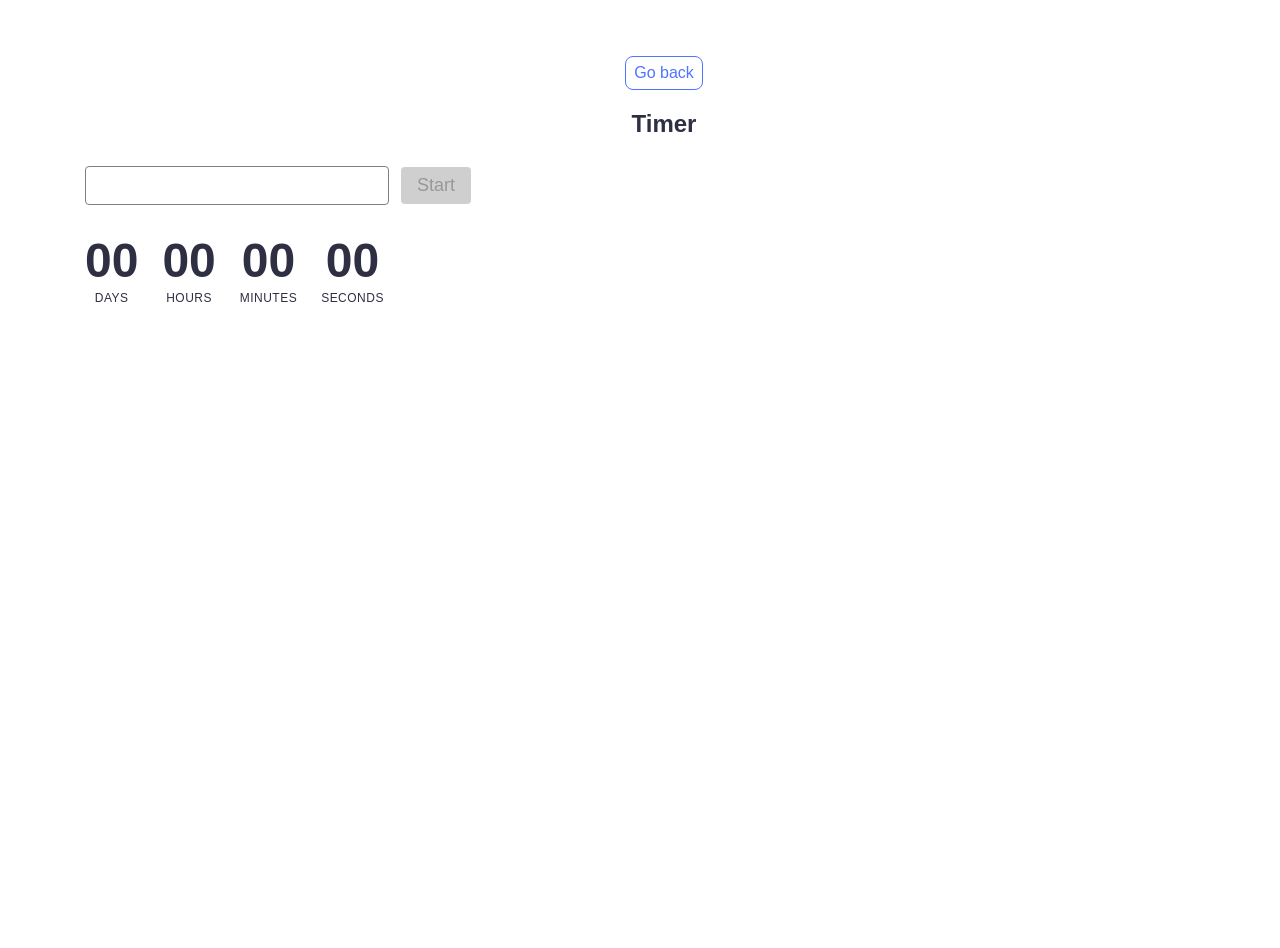
<file: src/1-timer.html>
<!DOCTYPE html>
<html lang="en">

<head>
  <meta charset="UTF-8" />
  <meta http-equiv="X-UA-Compatible" content="IE=edge" />
  <meta name="viewport" content="width=device-width, initial-scale=1.0" />
  <title>Timer</title>
  <link rel="stylesheet" href="./css/styles.css" />
</head>

<body>


  <main>
    <div class="container">
      <a class="back-link" href="./index.html">Go back</a>
      <h1 class="main-title">Timer</h1>





      <div class="form-container">
      <input type="text" id="datetime-picker" />
      <button type="button" data-start disabled>Start</button>
      </div>
      <div class="timer">
        <div class="field">
          <span class="value" data-days>00</span>
          <span class="label">Days</span>
        </div>
        <div class="field">
          <span class="value" data-hours>00</span>
          <span class="label">Hours</span>
        </div>
        <div class="field">
          <span class="value" data-minutes>00</span>
          <span class="label">Minutes</span>
        </div>
        <div class="field">
          <span class="value" data-seconds>00</span>
          <span class="label">Seconds</span>
        </div>
      </div>




    </div>
  </main>

  <script type="module" src="./js/1-timer.js"></script>


</body>

</html>
</file>
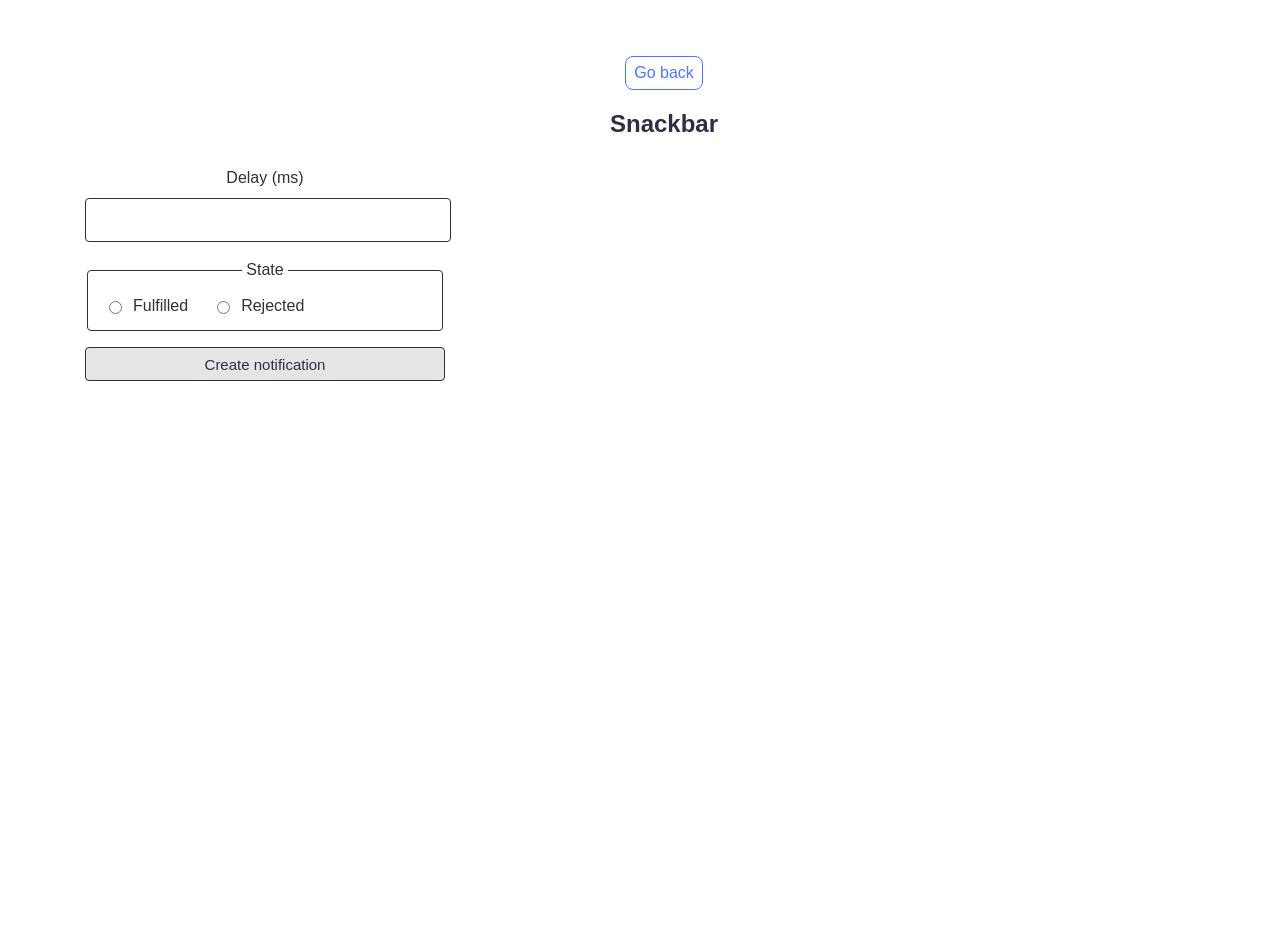
<file: src/2-snackbar.html>
<!DOCTYPE html>
<html lang="en">
  <head>
    <meta charset="UTF-8" />
    <meta http-equiv="X-UA-Compatible" content="IE=edge" />
    <meta name="viewport" content="width=device-width, initial-scale=1.0" />
    <title>Snackbar</title>
    <link rel="stylesheet" href="./css/styles.css" />
  </head>
  <body>
   

    <main>
      <div class="container">
        <a class="back-link" href="./index.html">Go back</a>
        <h1 class="main-title">Snackbar</h1>






        <form class="form">
          
            <label>
              Delay (ms)
              <input type="number" name="delay" required />
            </label>
          
            <fieldset>
              <legend>State</legend>
              <label>
                <input type="radio" name="state" value="fulfilled" required />
                Fulfilled
              </label>
              <label>
                <input type="radio" name="state" value="rejected" required />
                Rejected
              </label>
            </fieldset>
          
            <button type="submit">Create notification</button>
          </form>




        
      
      </div>
    </main>

    <script type="module" src="./js/2-snackbar.js"></script>

    
  </body>
</html>
</file>
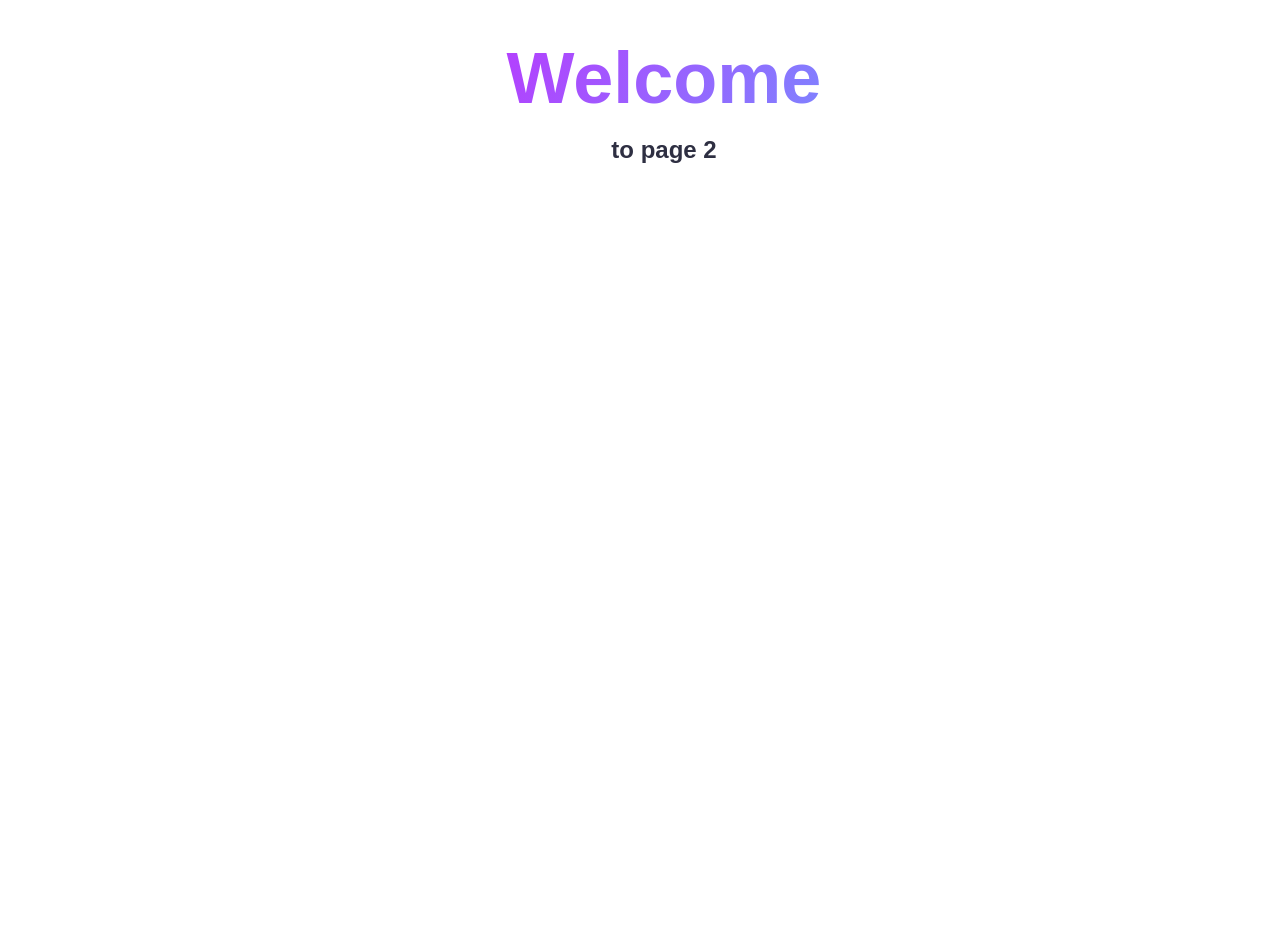
<file: src/page-2.html>
<!DOCTYPE html>
<html lang="en">
  <head>
    <meta charset="UTF-8" />
    <meta http-equiv="X-UA-Compatible" content="IE=edge" />
    <meta name="viewport" content="width=device-width, initial-scale=1.0" />
    <title>Page 2</title>
    <link rel="stylesheet" href="./css/styles.css" />
  </head>
  <body>
    <load
      src="./partials/header.html"
      icon-path="./img/sprite.svg#logo"
      highlight-act="active"
    />

    <main>
      <div class="container">
        <h1 class="main-title">
          <span class="main-title-gradient">Welcome</span> to page 2
        </h1>
        <load src="./partials/back-link.html" />
      </div>
    </main>

    <load src="./partials/footer.html" />
  </body>
</html>
</file>
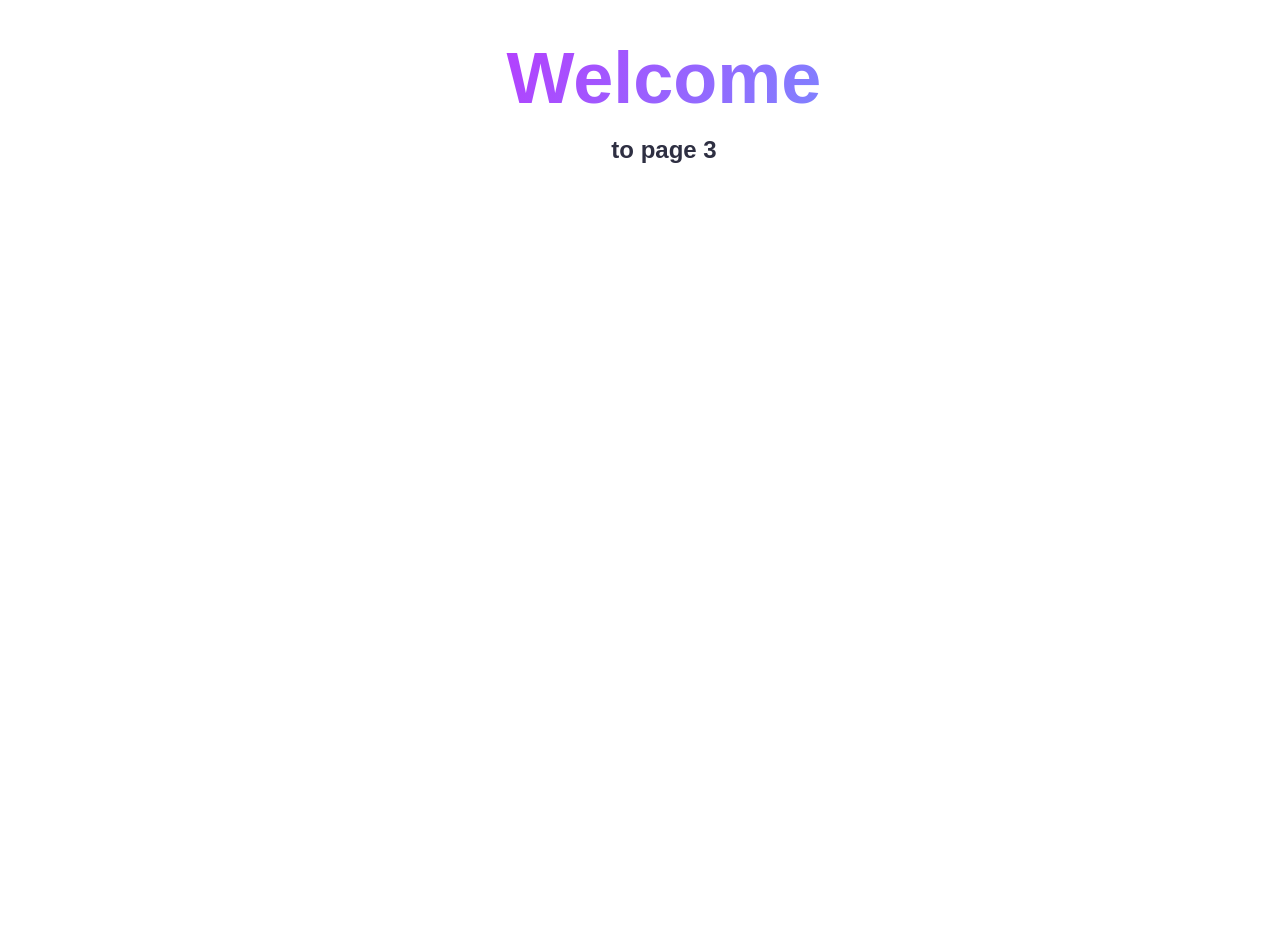
<file: src/page-3.html>
<!DOCTYPE html>
<html lang="en">
  <head>
    <meta charset="UTF-8" />
    <meta http-equiv="X-UA-Compatible" content="IE=edge" />
    <meta name="viewport" content="width=device-width, initial-scale=1.0" />
    <title>Page 3</title>
    <link rel="stylesheet" href="./css/styles.css" />
  </head>
  <body>
    <load
      src="./partials/header.html"
      icon-path="./img/sprite.svg#logo"
      highlight-curr="active"
    />

    <main>
      <div class="container">
        <h1 class="main-title">
          <span class="main-title-gradient">Welcome</span> to page 3
        </h1>
        <load src="./partials/back-link.html" />
      </div>
    </main>

    <load src="./partials/footer.html" />
  </body>
</html>
</file>
<file: src/css/styles.css>
/**
  |============================
  | include css partials with
  | default @import url()
  |============================
*/
/* Common styles */
@import url('./reset.css');
@import url('./base.css');
@import url('./container.css');
@import url('./animations.css');

/* Sections style */
@import url('./header.css');
@import url('./vite-promo.css');
@import url('./badges.css');
@import url('./back-link.css');
@import url('./footer.css');
@import url('./timer.css');
@import url('./snackbar.css');
</file>
